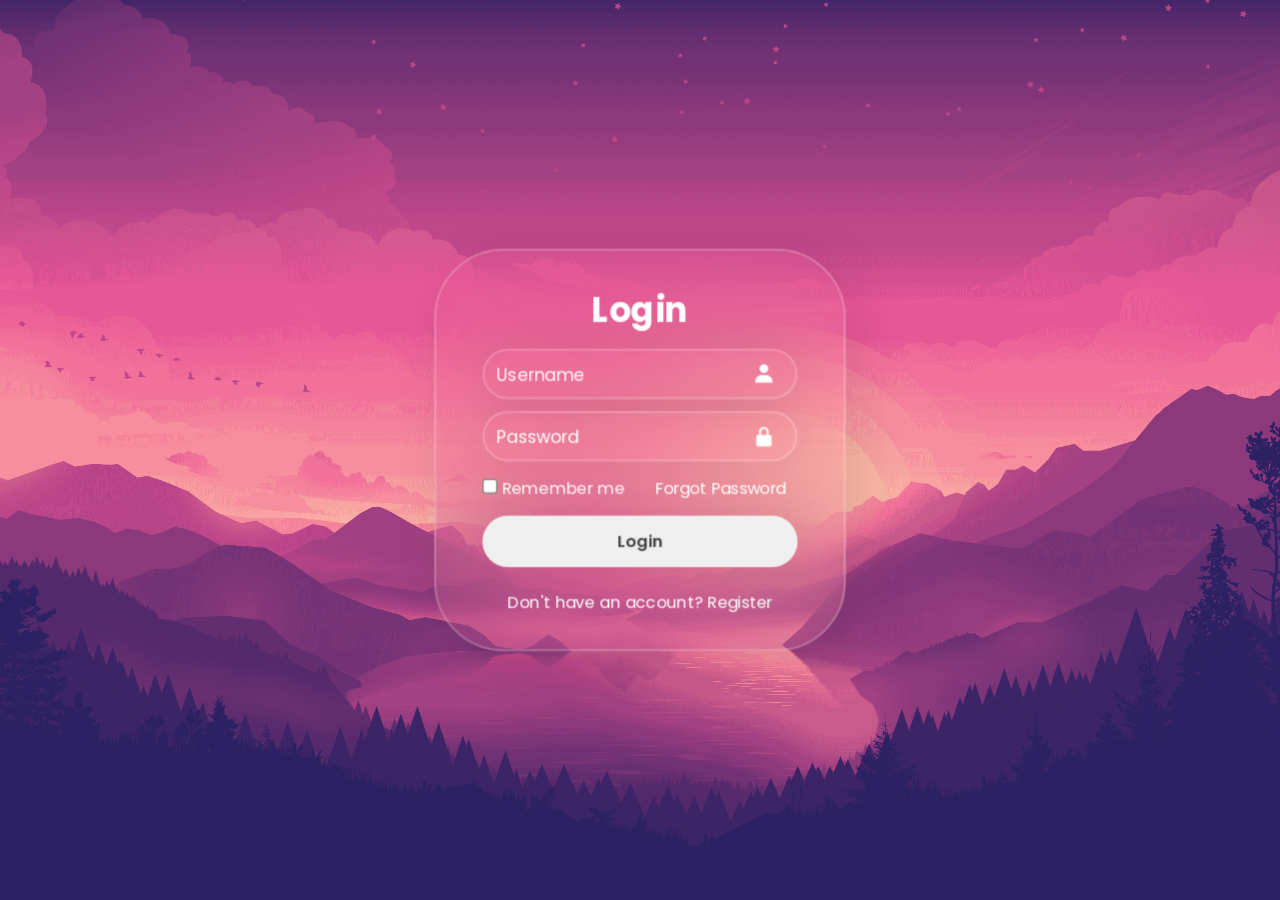
<file: index.html>
<!DOCTYPE html>
<html lang="en">

<head>
    <meta charset="UTF-8">
    <meta http-equiv="X-UA-Compatible" content="IE-edge">
    <meta name="viewport" content="width=device-width, initial-scale=1.0">
    <title>Login</title>
    <link rel="icon" href="assets/icon.jpg">
    <link href='https://unpkg.com/boxicons@2.1.4/css/boxicons.min.css' rel='stylesheet'>
    <link rel="stylesheet" href="style.css">
    <link rel="preconnect" href="https://fonts.googleapis.com">
    <link rel="preconnect" href="https://fonts.gstatic.com" crossorigin>
    <link
        href="https://fonts.googleapis.com/css2?family=Poppins:ital,wght@0,100;0,200;0,300;0,400;0,500;0,600;0,700;0,800;0,900;1,100;1,200;1,300;1,400;1,500;1,600;1,700;1,800;1,900&display=swap"
        rel="stylesheet">

</head>

<body>
    <div class="wrapper">
        <form action="">
            <h1>Login</h1>
            <div class="input-box">
                <input type="text" placeholder="Username" required>
                <i class='bx bxs-user'></i>
            </div>
            <div class="input-box">
                <input type="password" placeholder="Password" required>
                <i class='bx bxs-lock-alt'></i>
            </div>
            <div class="remember-forgot">
                <label><input type="checkbox">&nbsp;Remember me</label>
            </div>
            <div class="Forgot">
                <a href="#forgot">Forgot Password</a>
            </div>

            <div>
                <button type="submit" class="btn">Login</button>
            </div>

            <div class="register-link">
                <p>Don't have an account? <a href="#">Register</a></p>
            </div>
        </form>
    </div>
</body>

</html>
</file>
<file: style.css>
@import url('https://fonts.googleapis.com/css2?family=Poppins:ital,wght@0,100;0,200;0,300;0,400;0,500;0,600;0,700;0,800;0,900;1,100;1,200;1,300;1,400;1,500;1,600;1,700;1,800;1,900&display=swap');

*{
    margin: 0;
    padding: 0;
    font-family: 'poppins',sans-serif;
}

body{
    display: flex;
    background: url('assets/bg.png');
    background-repeat: no-repeat;
    background-size: cover;
    box-shadow: 0px 0px 50px rgba(0, 0, 0,.1);
    background-position: center;
    width: 100%;
    height: 100%;
    min-height: 100vh;
    align-items: center;
    justify-content: center;
}
    
.wrapper{
    background-color: transparent;
    border: 2px solid rgba(255,255,255,.2);
    backdrop-filter: blur(60px);
    box-shadow: 10px 10px 50px rgba(0, 0, 0,.1);
    color: white;
    padding: 40px 40px 30px 40px;
    border-radius: 60px;
    transform: scale(1.15,1.15);
}

.wrapper h1{
    display: flex;
    transform: translateY(-10px);
    font-size: 30px;
    justify-content: center;
}

.input-box input{
    font-size: 15px;
    border-radius: 30px;
    color: white;
    width: 250px;
    height: 20px;
    padding: 10px;
    outline: none;
    margin-bottom: 10px;
    background-color: transparent;
    border-color: white;
    border: 2px solid rgba(255,255,255,.2);
    box-shadow: 0px 0px 50px rgba(0, 0, 0,.1);
}

.input-box .bxs-user {
    position: absolute;
    top: 31%;
    right: 59px;
    transform: translateY(-50%);
    font-size: 20px;
}

.input-box .bxs-lock-alt{
    position: absolute;
    top: 46.5%;
    right: 59px;
    transform: translateY(-50%);
    font-size: 20px;
}

.input-box input::placeholder{
    color: white;
}

.remember-forgot{
    accent-color: rgb(247, 4, 174);
    display: inline;
    font-size: 14px;
    margin-top: 1px;
}

.Forgot{
    
    transform: translateY(-22px) translateX(100px);
    font-size: 14px;
    padding-left: 50px;
    text-align: left;
    color: white;
}

.Forgot a{
    color: white;
    text-decoration: none;
}

.Forgot a:hover{
    color: white;
    text-decoration: underline;
}

.wrapper button{
    width: 100%;
    height: 45px;
    border-radius: 30px;
    margin-top: -13px;
    margin-right: 60px;
    color: rgb(66, 64, 64);
    font-size: 14px;
    font-weight: 600;
    border-color: white;
    border: 2px solid rgba(255,255,255,.2);
    box-shadow: 0px 0px 50px rgba(0, 0, 0,.1);
    cursor: pointer;
}

.wrapper button:active{
    border: 1.5px solid hsla(0, 2%, 58%, 0.856);
}

.wrapper .register-link{
    font-size: 14px;
    text-align: center;
    padding-top: 20px;
}
.register-link a{
    color: white;
    text-decoration: none;
}

.register-link a:hover{
    color: white;
    text-decoration: underline;
}
</file>
<file: Pink Login Page.css>
@import url('https://fonts.googleapis.com/css2?family=Poppins:ital,wght@0,100;0,200;0,300;0,400;0,500;0,600;0,700;0,800;0,900;1,100;1,200;1,300;1,400;1,500;1,600;1,700;1,800;1,900&display=swap');

*{
    margin: 0;
    padding: 0;
    font-family: 'poppins',sans-serif;
}

body{
    display: flex;
    background: url('assets/pink\ wallpaper\ with\ moon.png');
    background-repeat: no-repeat;
    background-size: cover;
    box-shadow: 0px 0px 50px rgba(0, 0, 0,.1);
    background-position: center;
    width: 100%;
    height: 100%;
    min-height: 100vh;
    align-items: center;
    justify-content: center;
}
    
.wrapper{
    background-color: transparent;
    border: 2px solid rgba(255,255,255,.2);
    backdrop-filter: blur(60px);
    box-shadow: 10px 10px 50px rgba(0, 0, 0,.1);
    color: white;
    padding: 40px 40px 30px 40px;
    border-radius: 60px;
    transform: scale(1.15,1.15);
}

.wrapper h1{
    display: flex;
    transform: translateY(-10px);
    font-size: 30px;
    justify-content: center;
}

.input-box input{
    font-size: 15px;
    border-radius: 30px;
    color: white;
    width: 250px;
    height: 20px;
    padding: 10px;
    outline: none;
    margin-bottom: 10px;
    background-color: transparent;
    border-color: white;
    border: 2px solid rgba(255,255,255,.2);
    box-shadow: 0px 0px 50px rgba(0, 0, 0,.1);
}

.input-box .bxs-user {
    position: absolute;
    top: 31%;
    right: 59px;
    transform: translateY(-50%);
    font-size: 20px;
}

.input-box .bxs-lock-alt{
    position: absolute;
    top: 46.5%;
    right: 59px;
    transform: translateY(-50%);
    font-size: 20px;
}

.input-box input::placeholder{
    color: white;
}

.remember-forgot{
    accent-color: rgb(247, 4, 174);
    display: inline;
    font-size: 14px;
    margin-top: 1px;
}

.Forgot{
    
    transform: translateY(-22px) translateX(100px);
    font-size: 14px;
    padding-left: 50px;
    text-align: left;
    color: white;
}

.Forgot a{
    color: white;
    text-decoration: none;
}

.Forgot a:hover{
    color: white;
    text-decoration: underline;
}

.wrapper button{
    width: 100%;
    height: 45px;
    border-radius: 30px;
    margin-top: -13px;
    margin-right: 60px;
    color: rgb(66, 64, 64);
    font-size: 14px;
    font-weight: 600;
    border-color: white;
    border: 2px solid rgba(255,255,255,.2);
    box-shadow: 0px 0px 50px rgba(0, 0, 0,.1);
    cursor: pointer;
}

.wrapper button:active{
    border: 1.5px solid hsla(0, 2%, 58%, 0.856);
}

.wrapper .register-link{
    font-size: 14px;
    text-align: center;
    padding-top: 20px;
}
.register-link a{
    color: white;
    text-decoration: none;
}

.register-link a:hover{
    color: white;
    text-decoration: underline;
}
</file>
